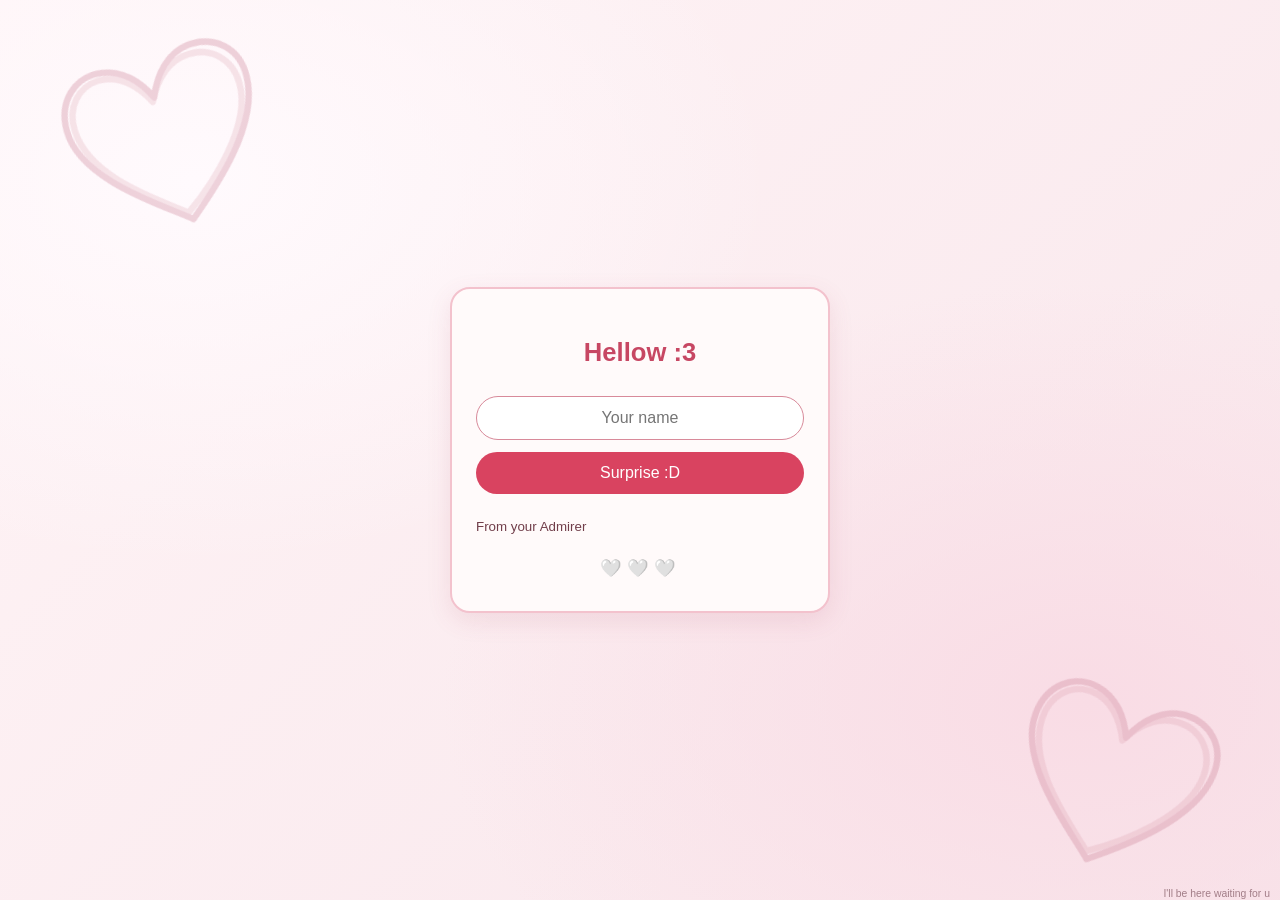
<file: index.html>
<!DOCTYPE html>
<html lang="en">

<head>
  <meta charset="UTF-8">
  <meta name="viewport" content="width=device-width, initial-scale=1.0">
  <title>Confession</title>
  <link rel="stylesheet" href="message.css?v=3">
</head>

<body>
  <small class= "waiting-note"> I'll be here waiting for u</small>
  <main class="card">
    <h1>Hellow :3 </h1>

    <form id="name-form" novalidate>
      <label for="name">

      </label>
      <input id="name" name="name" placeholder="Your name" required>
      <button type="submit">Surprise :D

      </button>
    </form>

    <p id="message"></p>
    <div class="footer">
      <small> From your Admirer</small>
      <p id="message-ps" hidden>(ps: Kaya ko toh ginawa para di mo talaga ma "haha" react, de jowk HEHE :P)</p>
    </div>
    <div class="hearts" aria-hidden="true">
      <small>🤍🤍🤍</small>
    </div>


  </main>





  <script src="message.js?v=2" defer></script>
</body>

</html>
</file>
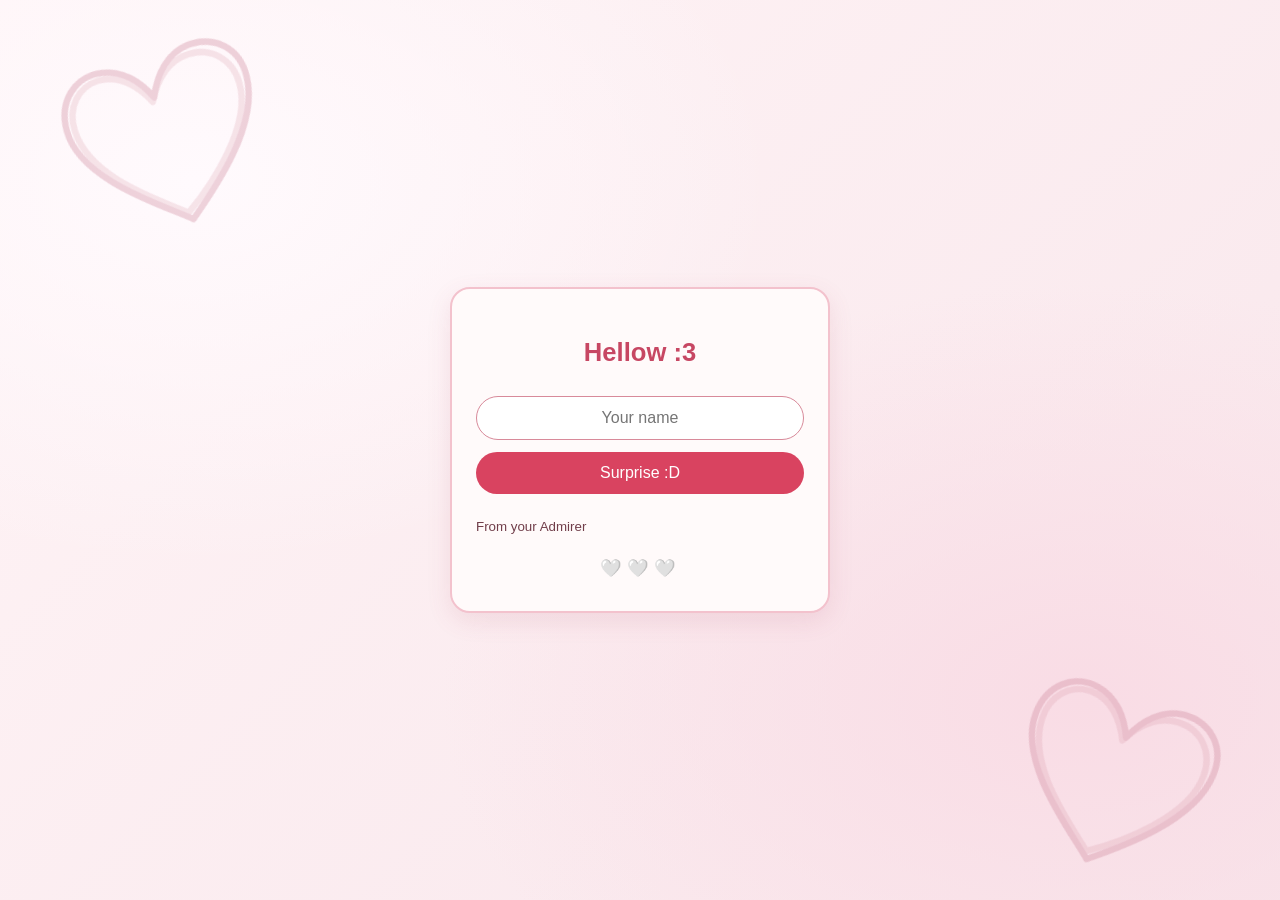
<file: Message.html>
<!DOCTYPE html>
<html lang="en">

<head>
  <meta charset="UTF-8">
  <meta name="viewport" content="width=device-width, initial-scale=1.0">
  <title>Confession</title>
  <link rel="stylesheet" href="message.css?v=3">
</head>

<body>
  <main class="card">
    <h1>Hellow :3 </h1>

    <form id="name-form" novalidate>
      <label for="name">

      </label>
      <input id="name" name="name" placeholder="Your name" required>
      <button type="submit">Surprise :D

      </button>
    </form>

    <p id="message"></p>
    <div class="footer">
      <small> From your Admirer</small>
      <p id="message-ps" hidden>(ps: Kaya ko toh ginawa para di mo talaga ma "haha" react, de jowk HEHE :P)</p>
    </div>
    <div class="hearts" aria-hidden="true">
      <small>🤍🤍🤍</small>
    </div>


  </main>





  <script src="message.js?v=2" defer></script>
</body>

</html>
</file>
<file: message.css>
* {
  box-sizing: border-box;
}

body {
  min-height: 100vh;
  margin: 0;
  display: grid;
  place-items: center;
  padding: 20px;
  font-family: Arial, sans-serif;
  color: #713e4a;
  isolation: isolate;
  overflow-x: hidden;
  background:
    radial-gradient(ellipse at 15% 20%, #fffafd 0, transparent 38%),
    radial-gradient(ellipse at 85% 78%, #f9dce5 0, transparent 42%),
    linear-gradient(135deg, #fff4f6, #f8e6eb);
}

body::before,
body::after {
  position: fixed;
  z-index: 0;
  width: clamp(8rem, 22vw, 16rem);
  aspect-ratio: 1.1;
  content: "";
  background: url("data:image/svg+xml,%3Csvg xmlns='http://www.w3.org/2000/svg' viewBox='0 0 200 180' fill='none' stroke='%23cf879c' stroke-width='5' stroke-linecap='round' stroke-linejoin='round'%3E%3Cpath d='M100 160C83 144 25 105 27 64c1-24 19-39 40-35 16 3 27 16 33 31 8-17 21-30 38-31 22-1 38 15 36 38-3 40-53 77-74 93Z'/%3E%3Cpath d='M98 154C76 135 33 104 33 66c0-19 13-33 31-32 15 1 27 13 34 29 10-18 22-27 38-27 18 0 32 14 31 34-1 34-45 69-69 84Z' opacity='.55'/%3E%3C/svg%3E") center / contain no-repeat;
  opacity: 0.35;
  pointer-events: none;
}

body::before {
  top: 2vh;
  left: 3vw;
  transform: rotate(-18deg);
}

body::after {
  right: 3vw;
  bottom: 1vh;
  transform: rotate(18deg);
}

.waiting-note {
  position: fixed;
  right: 10px;
  bottom: 1px;
  z-index: 1;
  color: #8d6570;
  font-size: 0.65rem;
  opacity: 0.8;

}

.card {
  position: relative;
  z-index: 1;
  width: min(100%, 380px);
  padding: 32px 24px;
  text-align: center;
  background: #fffafa;
  border: 2px solid #f3c2cd;
  border-radius: 20px;
  box-shadow: 0 8px 24px #a94d631f;
}

h1 {
  color: #c74763;
  font-size: 1.6rem;
}

input,
button {
  width: 100%;
  padding: 12px;
  margin-top: 12px;
  border-radius: 999px;
  font-size: 1rem;
}

input {
  border: 1px solid #d88a9a;
  text-align: center;

}

button {
  border: 0;
  color: white;
  background: #d94360;
  cursor: pointer;
}

button:hover {
  background: #b9304b;
}

#message {
  margin-top: 23px;
  line-height: 1.8;

}

.hearts {
  margin-top: 20px;
  font-size: 1.3rem;
  letter-spacing: 5px;
}

.footer {
  text-align: left;
}

#message-ps {
  margin: 2px 0 0;
  font-size: 0.75rem;
  line-height: 1.4;
}
</file>
